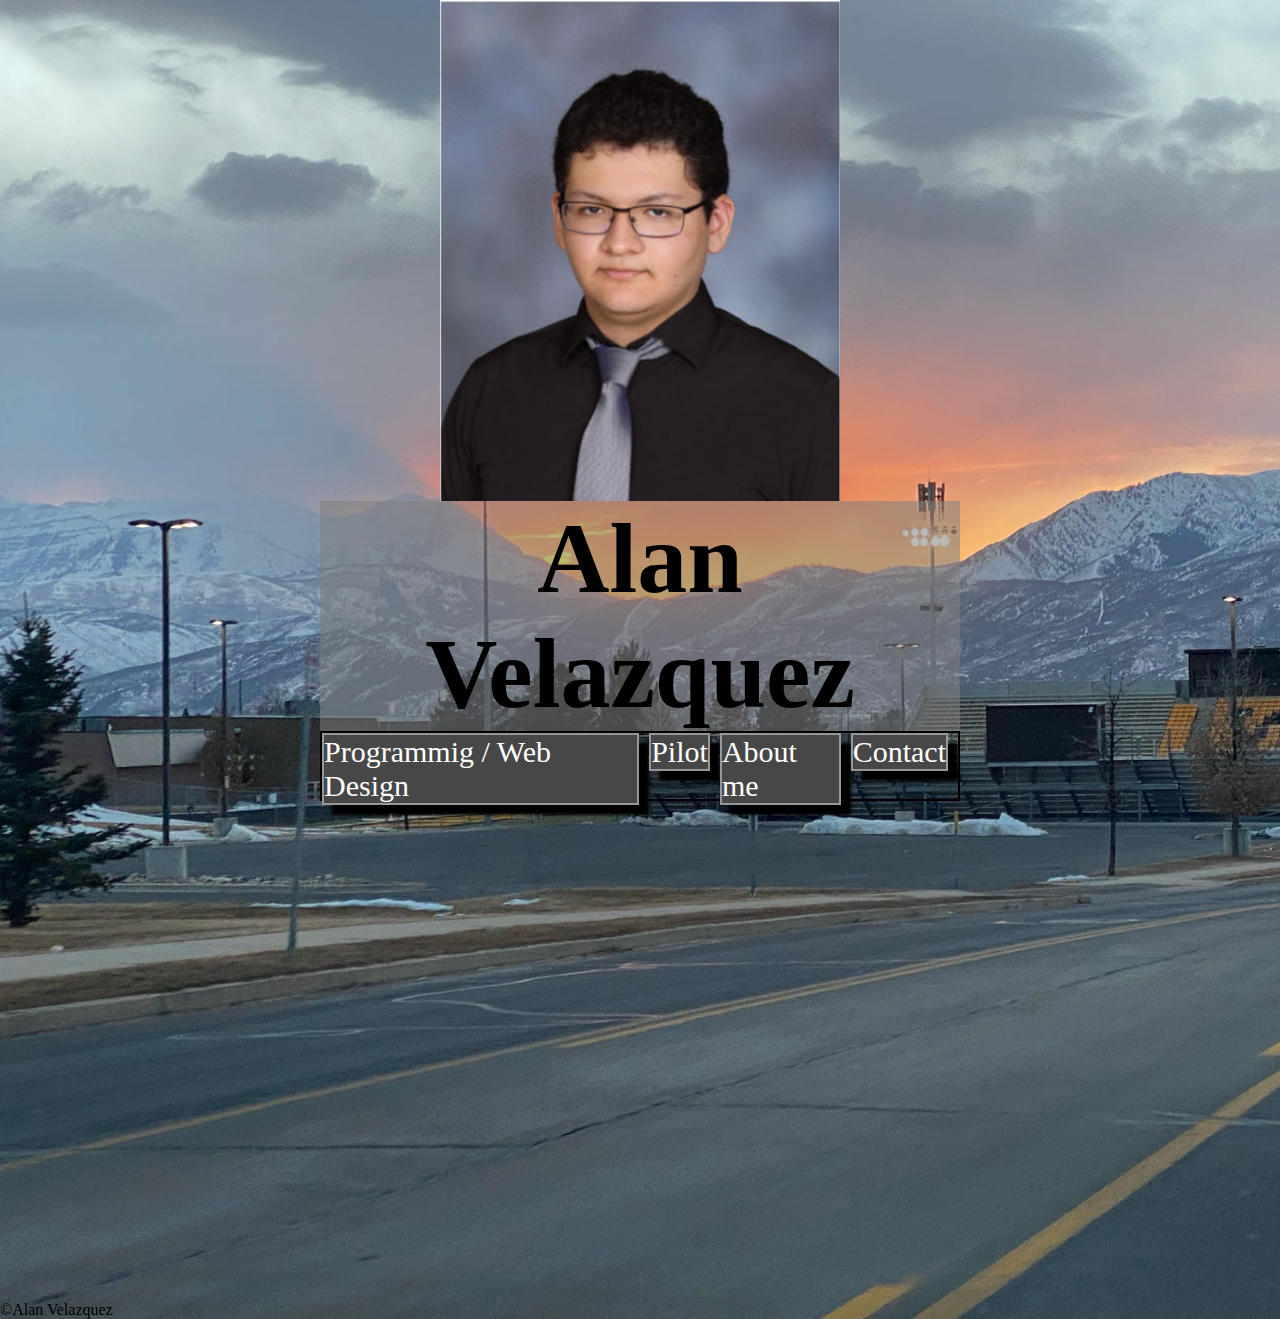
<file: index.html>
<!DOCTYPE html>
<html lang="en">
    <head>
        <meta charset="UTF-8">
        <meta http-equiv="X-UA-Compatible" content="IE=edge">
        <meta name="viewport" content="width=device-width, initial-scale=1.0">
        <link rel="stylesheet" href="style.css">
        <title>Home Page</title>
    </head>
    <body>


        
            
           <div class="content">

                <div id="logo">
                    <img src="images/Alan-V-picture.jpg" alt="">
                </div>

                <div class="mainheader">
                    <h1>Alan</h1>
                </div>
                
                <div class="mainheader">
                    <h1>Velazquez</h1>
                </div>

                <div class="flex-container ">
                    <a class="flex-item" href="talent1.html">Programmig / Web Design</a>
                    <a class="flex-item" href="talent2.html">Pilot</a>
                    <a class="flex-item" href="aboutme.html">About me</a>
                    <a class="flex-item" href="contact.html">Contact</a>
                </div>
            </div> 

            <footer>
                &copy;Alan Velazquez
            </footer>
       

            

        </div>
    </body>
</html>
</file>
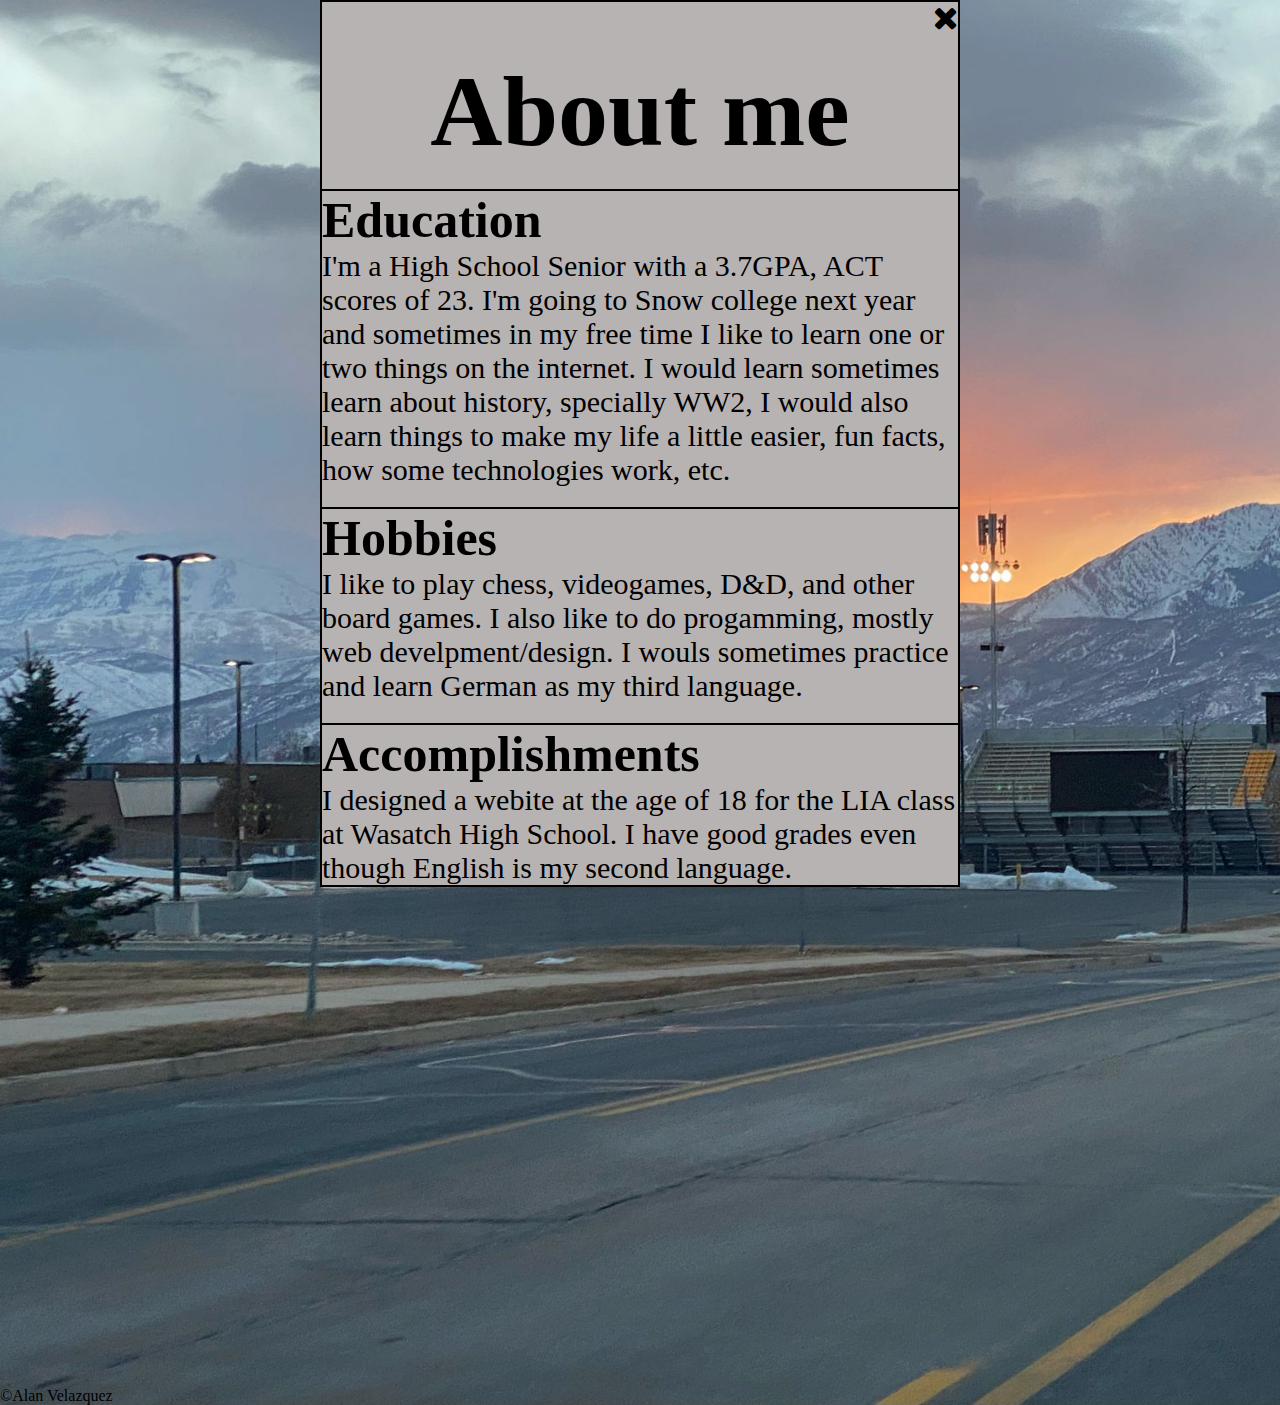
<file: aboutme.html>
<!DOCTYPE html>
<html lang="en">
    <head>
        <meta charset="UTF-8">
        <meta http-equiv="X-UA-Compatible" content="IE=edge">
        <meta name="viewport" content="width=device-width, initial-scale=1.0">
        <title>Document</title>
        <link rel="stylesheet" href="style.css">
        <link rel="stylesheet" href="https://cdnjs.cloudflare.com/ajax/libs/font-awesome/4.7.0/css/font-awesome.min.css">
    </head>
    <body>
        
        <div class="content2">
            <div class="x"><a href="index.html"><i id="closeX" class="fa fa-close"></i></a></div>

            <section>
                <h1>About me</h1>
                <article>
                    <h3>Education</h3>
                    <p>I'm a High School Senior with a 3.7GPA, ACT scores of 23. I'm going to Snow college next year and sometimes in my free time I like to learn 
                        one or two things on the internet. I would learn sometimes learn about history, specially WW2, I would also learn things to make my life a little easier, fun facts, how some technologies work, etc. </p>
                </article>

                <article>
                    <h3>Hobbies</h3>
                    <p>I like to play chess, videogames, D&D, and other board games. I also like to do progamming, mostly web develpment/design. I wouls sometimes practice and learn German as my third language.</p>
                </article>

                <article>
                    <h3>Accomplishments</h3>
                    <p>I designed a webite at the age of 18 for the LIA class at Wasatch High School. I have good grades even though English is my second language.</p>
                </article>

            </section>
        </div>

        <footer>
            &copy;Alan Velazquez
        </footer>
    
    </body>
</html>
</file>
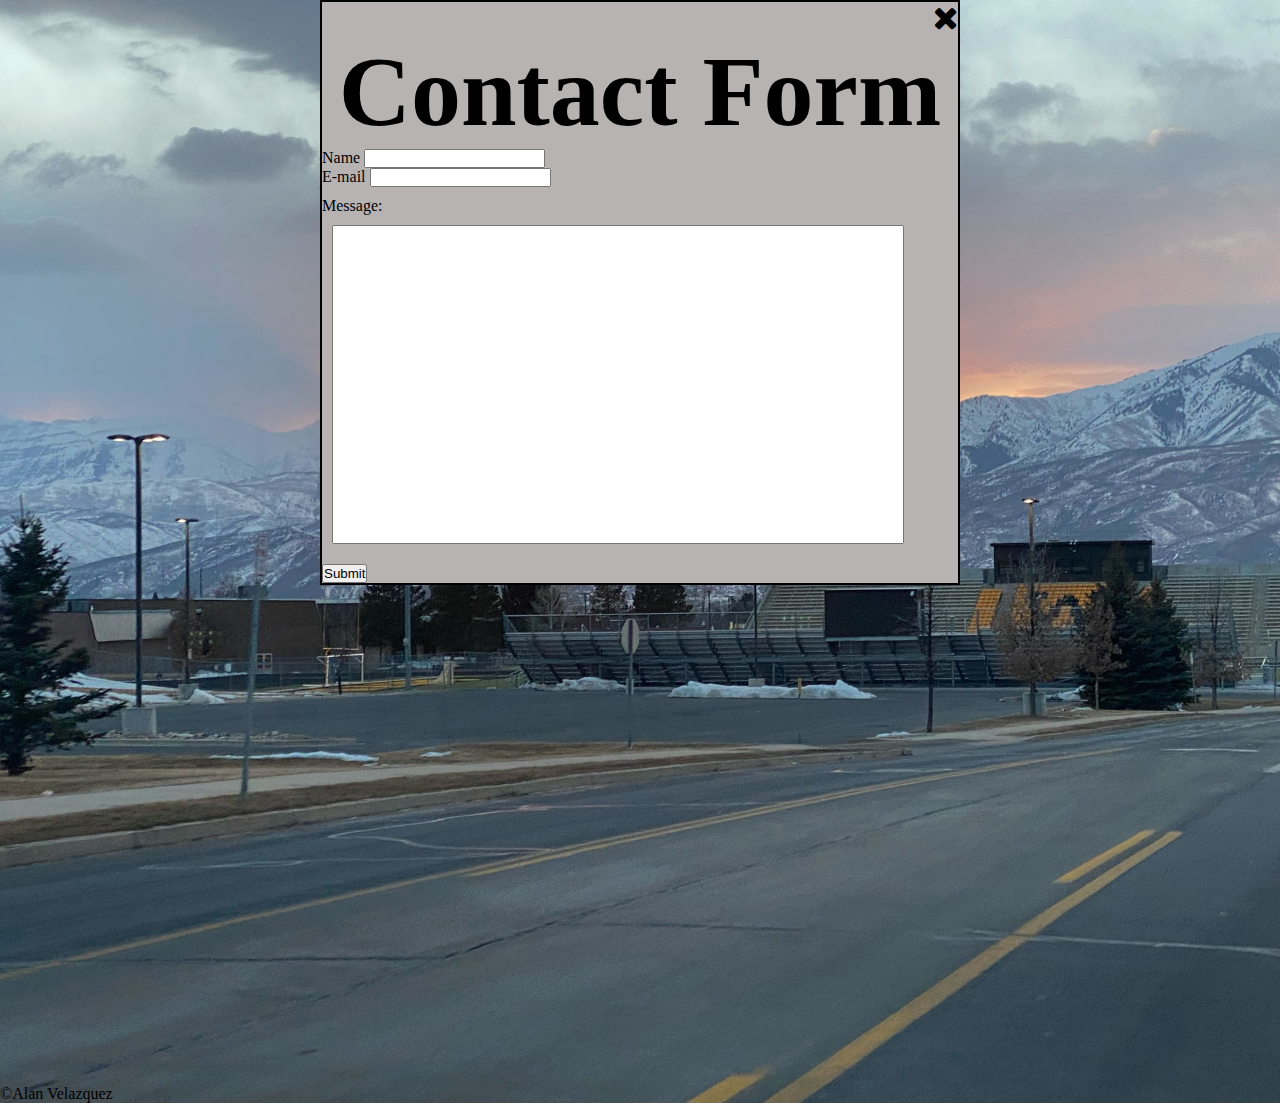
<file: contact.html>
<!DOCTYPE html>
<html lang="en">
    <head>
        <meta charset="UTF-8">
        <meta http-equiv="X-UA-Compatible" content="IE=edge">
        <meta name="viewport" content="width=device-width, initial-scale=1.0">
        <title>Contact</title>
        <link rel="stylesheet" href="style.css">
        <link rel="stylesheet" href="https://cdnjs.cloudflare.com/ajax/libs/font-awesome/4.7.0/css/font-awesome.min.css">
    </head>
    <body>

        <div class="content2">
            <div><a href="index.html"><i id="closeX" class="fa fa-close"></i></a></div>

            <div>
                <h1>Contact Form</h1>
            </div>
            
            <div>

                <form>

                    <div>
                        <label for="">Name</label>
                        <input type="text">
                    </div>

                    <div>
                        <label for="">E-mail</label>
                        <input type="email">
                    </div>

                    <div>
                        <label class="message" for="">Message:</label>
                        <input class="messageinput" type="text">
                    </div>

                    <div>
                        <button type="submit" class="submit"  onclick="Submit()"> Submit</button>
                    </div>

                </form>

            </div>

        </div>

        <footer>
            &copy;Alan Velazquez
        </footer>

        <script src="script.js"></script>

    </body>
</html>
</file>
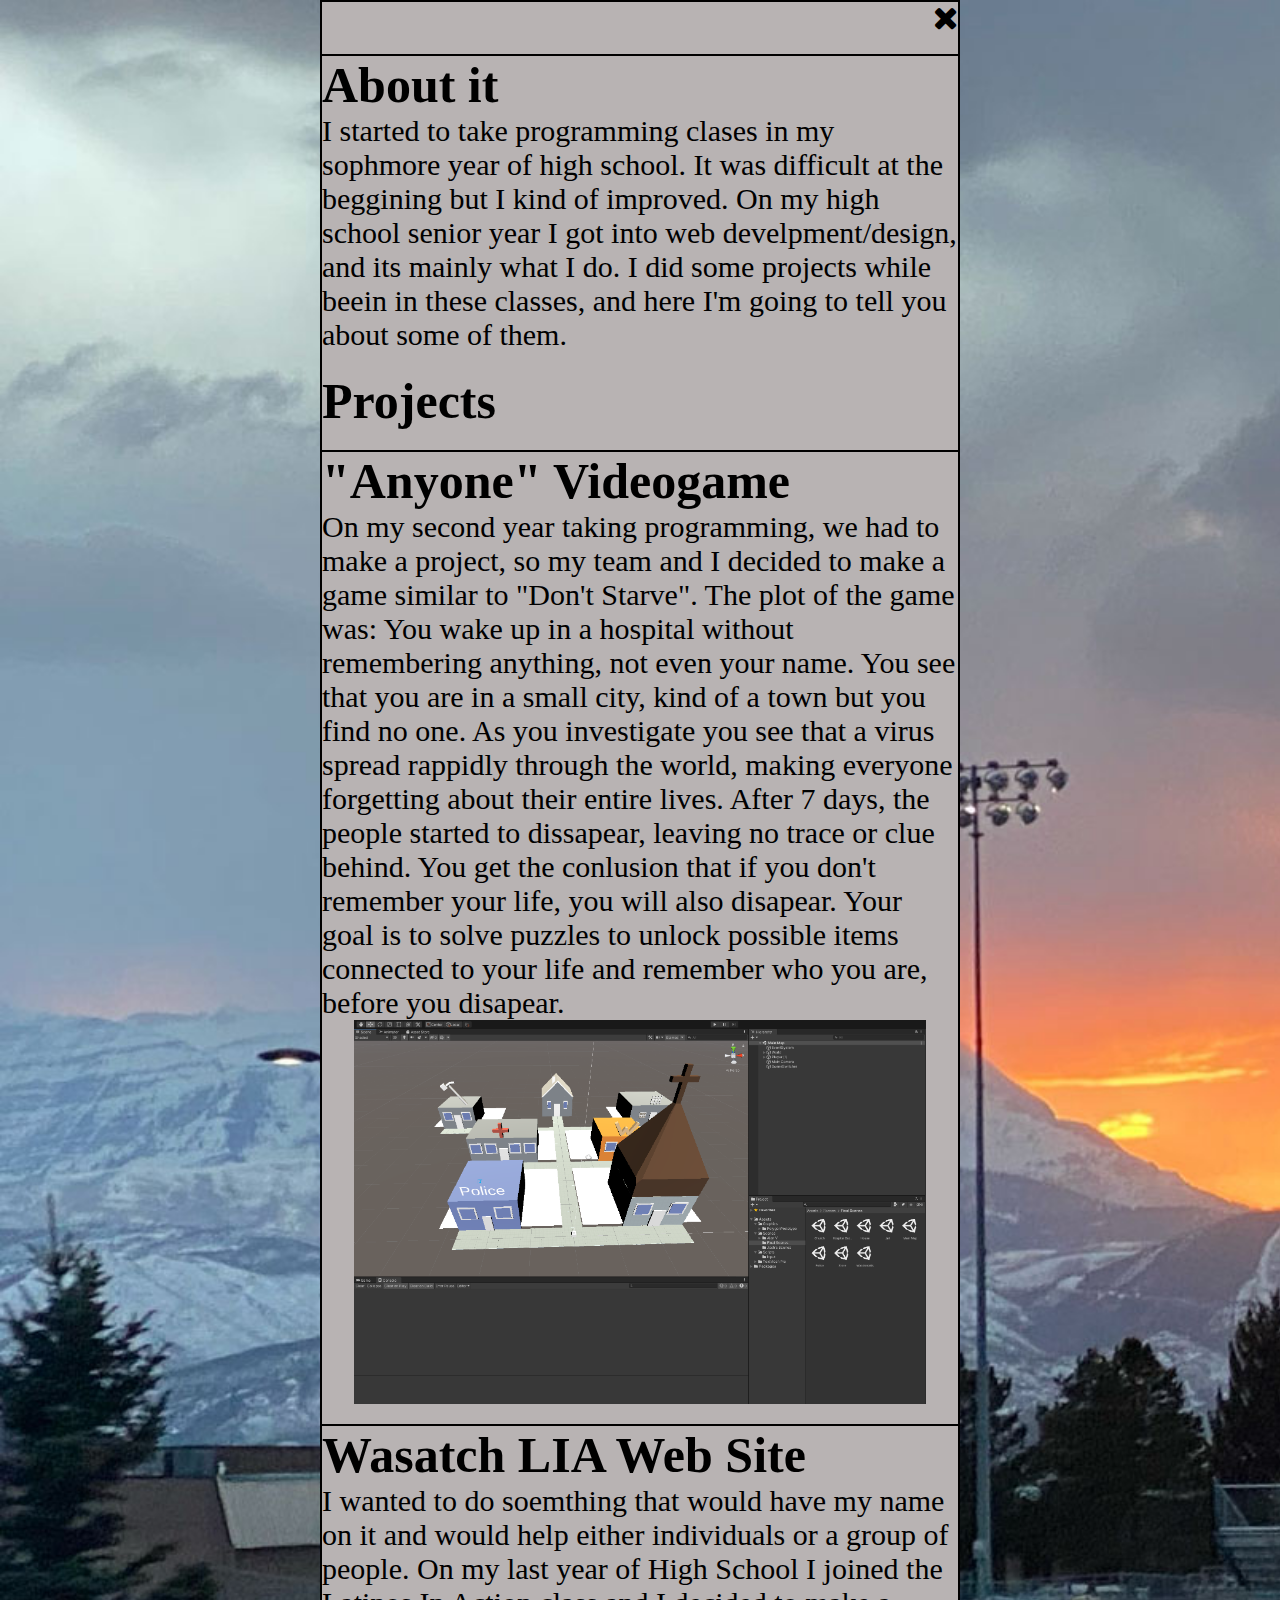
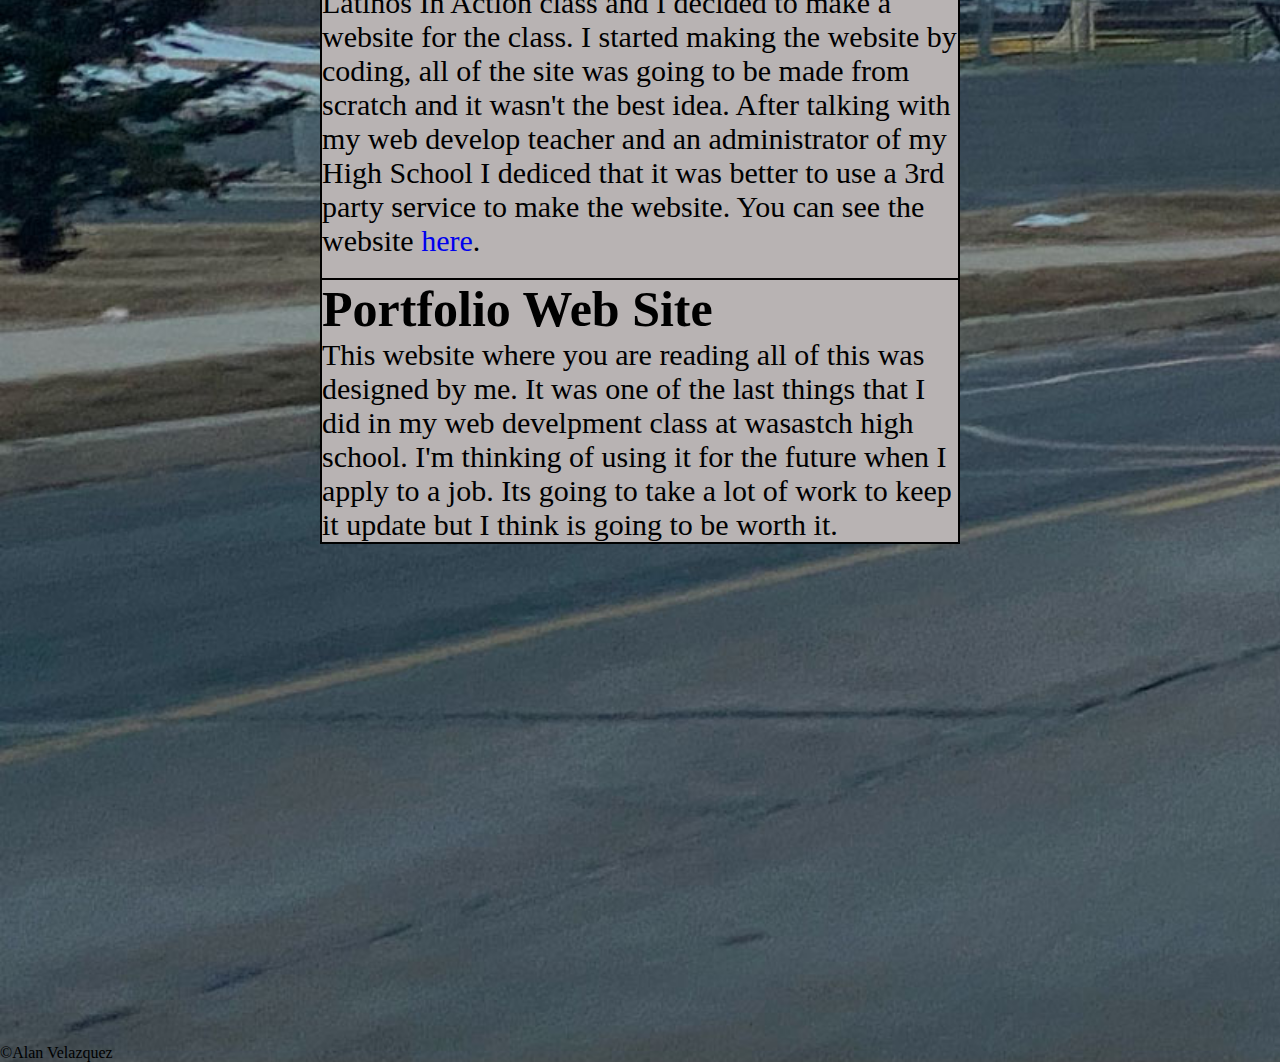
<file: talent1.html>
<!DOCTYPE html>
<html lang="en">
    <head>
        <meta charset="UTF-8">
        <meta http-equiv="X-UA-Compatible" content="IE=edge">
        <meta name="viewport" content="width=device-width, initial-scale=1.0">
        <title>Programmig / Web design</title>
        <link rel="stylesheet" href="style.css">
        <link rel="stylesheet" href="https://cdnjs.cloudflare.com/ajax/libs/font-awesome/4.7.0/css/font-awesome.min.css">
    </head>
    <body>

        <div class="content2">
            <div><a href="index.html"><i id="closeX" class="fa fa-close"></i></a></div>
    
            <section>
                <article>
                    <h3>About it</h3>
                    <p>I started to take programming clases in my sophmore year of high school. It was difficult at the beggining but I kind of improved. 
                        On my high school senior year I got into web develpment/design, and its mainly what I do. I did some projects while beein in these 
                        classes, and here I'm going to tell you about some of them.</p>
                </article>
            </section>

            <section>
                <h3>Projects</h3>

                <article>
                    <h3>"Anyone" Videogame</h3>
                    <p>On my second year taking programming, we had to make a project, so my team and I decided to make a game similar to "Don't Starve".
                        The plot of the game was: You wake up in a hospital without remembering anything, not even your name. You see that you are in a small city,
                         kind of a town but you find no one. As you investigate you see that a virus spread rappidly through the world, making everyone forgetting 
                         about their entire lives. After 7 days, the people started to dissapear, leaving no trace or clue behind. You get the conlusion that if you 
                         don't remember your life, you will also disapear. Your goal is to solve puzzles to unlock possible items connected to your life and remember
                          who you are, before you disapear.
                    </p>
                    <img src="images/Anyone.PNG" alt="">

                </article>
            
                <article>
                    <h3>Wasatch LIA Web Site</h3>
                    <p>I wanted to do soemthing that would have my name on it and would help either individuals or a group of people. On my last year of High School
                         I joined the Latinos In Action class and I decided to make a website for the class. I started making the website by coding, all of the site was going to be made from scratch
                         and it wasn't the best idea. After talking with my web develop teacher and an administrator of my High School I dediced that it was better to use a 3rd party service to make the website.
                          You can see the website <a href="https://wasatch-high-lia.weebly.com" target="_blank">here</a>.</p>
                </article>

                <article>
                    <h3>Portfolio Web Site</h3>
                    <p>This website where you are reading all of this was designed by me. It was one of the last things that I did in my web develpment class at wasastch high school. 
                        I'm thinking of using it for the future when I apply to a job. Its going to take a lot of work to keep it update but I think is going to be worth it.</p>
                    
                </article>

            </section>

        </div>

        <footer>
            &copy;Alan Velazquez
        </footer>
    
    </body>
</html>
</file>
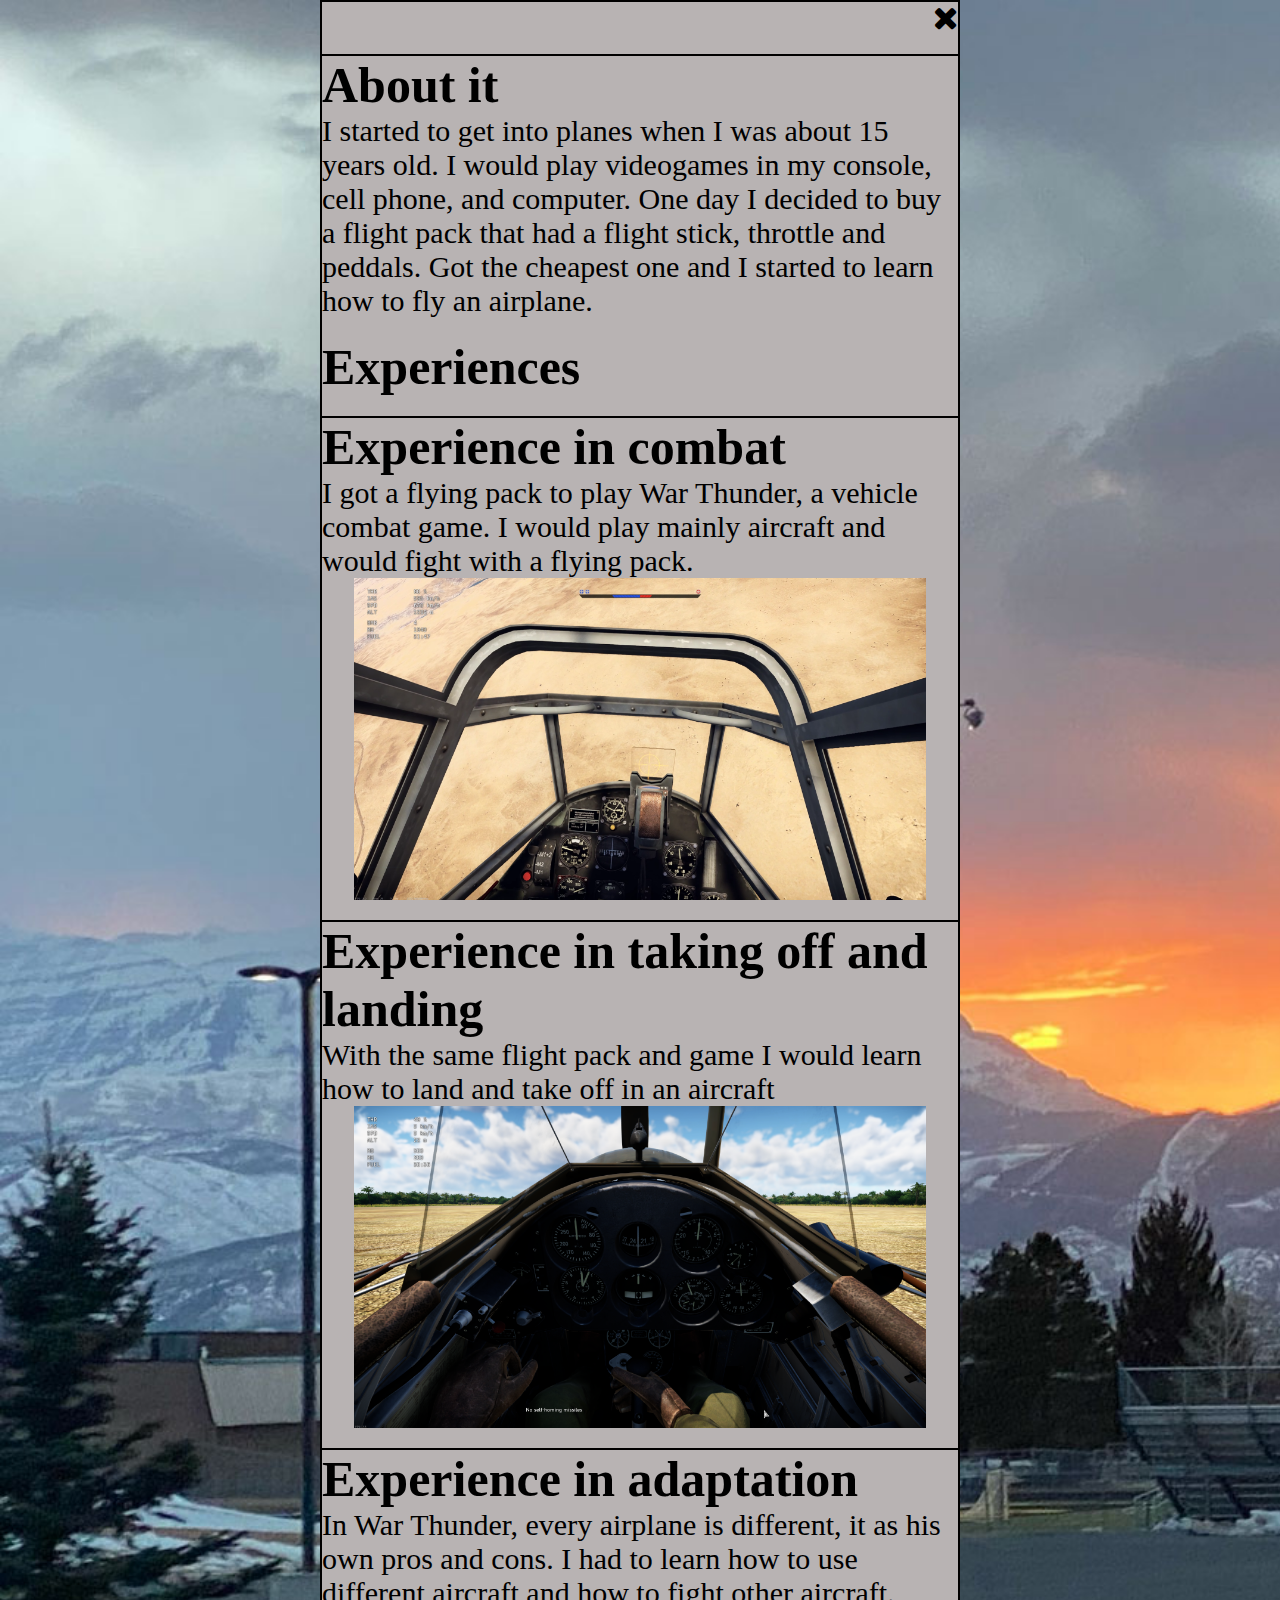
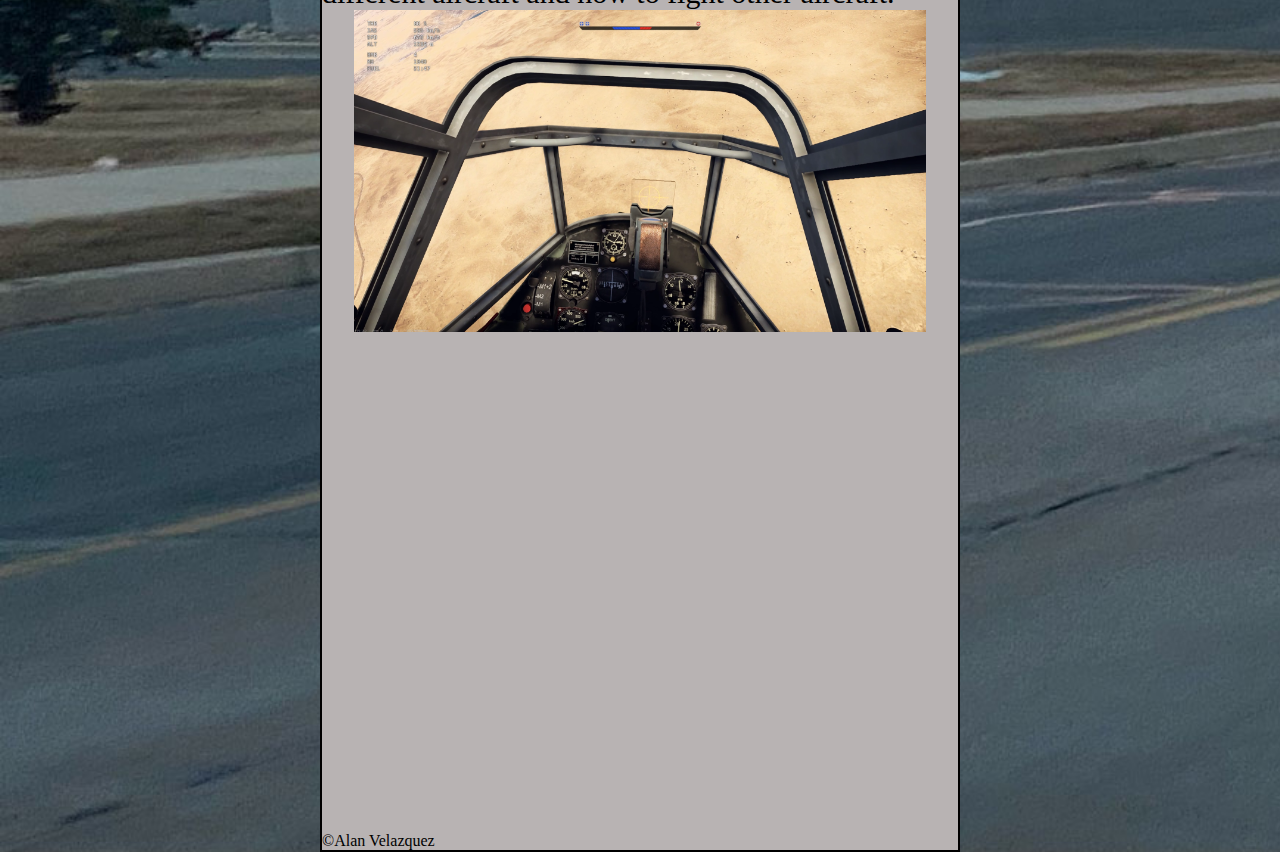
<file: talent2.html>
<!DOCTYPE html>
<html lang="en">
    <head>
        <meta charset="UTF-8">
        <meta http-equiv="X-UA-Compatible" content="IE=edge">
        <meta name="viewport" content="width=device-width, initial-scale=1.0">
        <title>Pilot</title>
        <link rel="stylesheet" href="style.css">
        <link rel="stylesheet" href="https://cdnjs.cloudflare.com/ajax/libs/font-awesome/4.7.0/css/font-awesome.min.css">
    </head>
    <body>
        <div class="content2">
            <div><a href="index.html"><i id="closeX" class="fa fa-close"></i></a></div>
    
            <section>
                
                <article>
                    <h3>About it</h3>
                    <p>I started to get into planes when I was about 15 years old. I would play videogames in my console, cell phone, and computer. One day I decided to buy a flight pack that had a flight stick, throttle and peddals. Got the cheapest one and I started to learn how to fly an airplane.</p>
                </article>

            </section>

            <section>
                <h3>Experiences</h3>

                <article>
                    <h3>Experience in combat</h3>
                    <p>I got a flying pack to play War Thunder, a vehicle combat game. I would play mainly aircraft and would fight with a flying pack.</p>
                    <img src="images/Desktop Screenshot 2022.12.15 - 21.40.27.13.png" alt="">
                </article>
            
                <article>
                    <h3>Experience in taking off and landing</h3>
                    <p>With the same flight pack and game I would learn how to land and take off in an aircraft</p>
                    <img src="images/War Thunder Screenshot 2022.12.15 - 21.36.30.63.png" alt="">
                </article>

                <article>
                    <h3>Experience in adaptation</h3>
                    <p>In War Thunder, every airplane is different, it as his own pros and cons. I had to learn how to use different aircraft and how to fight other aircraft.</p>
                    <img src="images/Desktop Screenshot 2022.12.15 - 21.40.27.13.png" alt="">
                </article>

            </section>

            <footer>
                &copy;Alan Velazquez
            </footer>

        </div>

    </body>
</html>
</file>
<file: style.css>
*{
    padding: 0;
    margin: 0;
    text-decoration: none;
    box-sizing: border-box;
    
    
}

/* #region animation + general stuff*/

    #closeX{
        display: flex;
        justify-content: right;
        align-items: flex-start;
        font-size: 200%;
        color: black;
    
    }


    img{
        width: 90%;
       display: flex;
        margin: auto;
    }
   

    @keyframes example{
        from{top: 700px;opacity: 0;}
        to{top: 0px;}
    }

    .content2{
        width: 50%;
        margin: auto;
        position: relative;
        animation-name: example;
        animation-duration: 2s;
        animation-timing-function: linear;
        border: 2px solid;
        max-width: 1000px;
        background-color: rgb(184, 179, 179);
    }

    article{
        margin-top: 20px;
        border-top: 2px solid;
    }

    section{
        margin-top: 20px;
    }

    h1{
        font-size: 100px;
    }
    
    h3{
        font-size: 50px;
    }
    p{
        font-size: 30px;
    }

/*#endregion*/


body{
    background-image: url(images/optimized2.jpg);
    background-repeat: no-repeat;
    background-size: cover;
    overflow: visible;
    height: auto;
    
}

/* #region homepage */
    #logo{
        display: flex;
        justify-content: center;
        
    }

    #logo img{
        height: auto;
        width: 400px;
        max-width: 400px;
        margin: auto;
        min-width: 200px;
    }

    .flex-container{
        margin: auto;
        display: flex;
        flex-direction: row;
        min-width: 180px;
        justify-content: space-around;
        align-items: flex-start;
        height: 70px;
        width: 100%;
        min-width: 600px;
        border: 2px solid;
        
    }

    .flex-header{
        display: flex;
        flex-direction: row;
        justify-content: center;
        font-size: 5vw;

    }

    .flex-item:hover{
        background-color: rgb(19, 19, 19);
    }

    .flex-item{
        font-size: 30px;
        color: white;
        background-color: rgb(71, 71, 71);
        transition: 1s;
        box-shadow: 10px 10px 3px black;
        border: 2px solid rgb(151, 151, 151);
        max-width: 2000px;
        margin-right: 10px;
        
    }

    .flex-img{
        max-width: 100%;
        height: auto;

    }

    .content{
        width: 50%;
        margin: auto;
        position: relative;
        animation-name: example;
        animation-duration: 2s;
        animation-timing-function: linear;
        max-width: 1000px;

    }


    h1{
        display: flex;
        justify-content: center;
    }


    .mainheader{
        background-color: rgba(128, 128, 128, 0.541);
    }
/* #endregion */


/* #region Talent 1*/


/*#endregion*/


/*#region contact info*/

    .message{
        margin-top: 10px;
       display: flex;
        
    }

    .messageinput{
        margin: 10px;
        width: 90%;
        padding-bottom: 300px;
    }

    .submit{
        margin-top: 10px;
        
    }

/*#endregion*/


footer{
    margin-top: 500px;
    
}


/* #region phone screen*/

    @media screen and (max-width: 900px){
        .flex-container{
            margin-top: 100px;
            flex-direction: column;
            
        }
        .flex-header{
            justify-content: center;
        }

        .flex-item{
            margin-top: 10px;
            
            width: 300px;
            
        }

        h1{
            font-size: 50px;
        }

        .content2{
            width: fit-content;
        }

        .flex-container a{
            display: flex;
            justify-content: center;
        }
    }


/*#endregion*/
</file>
